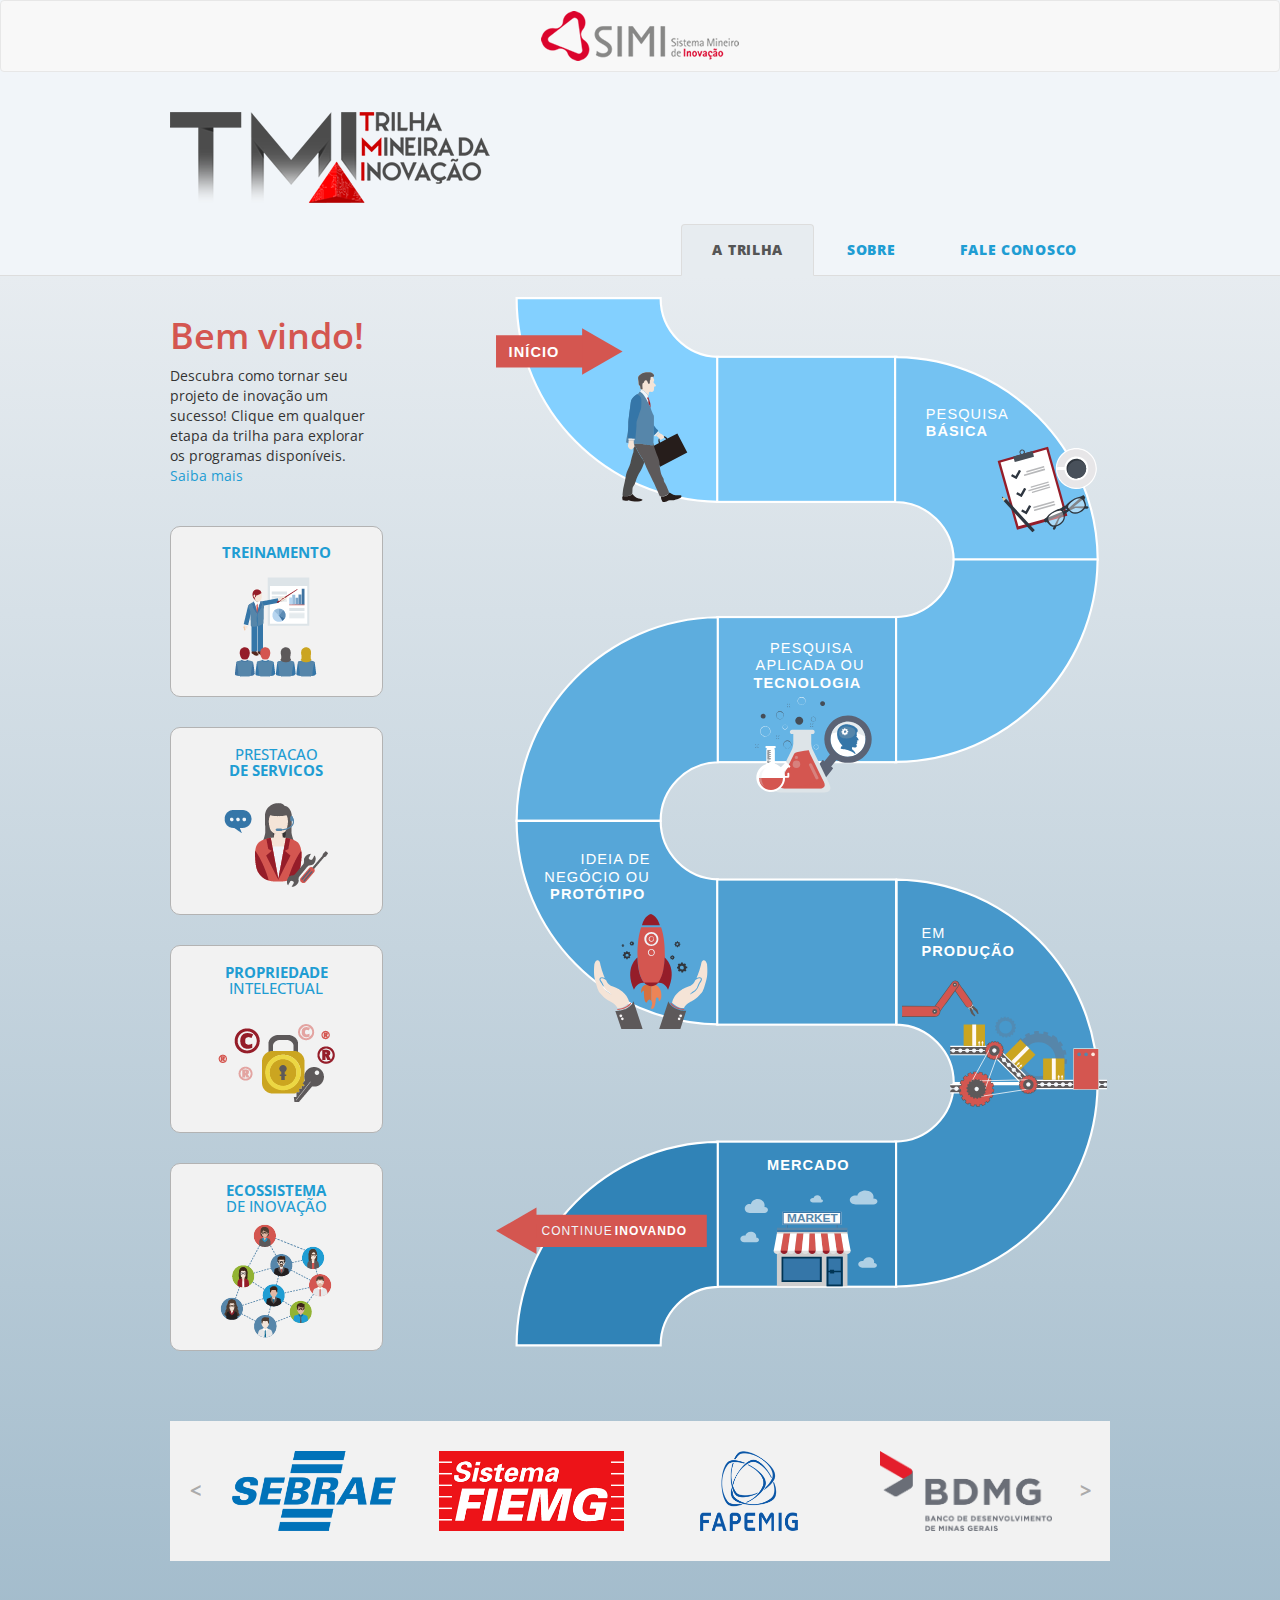
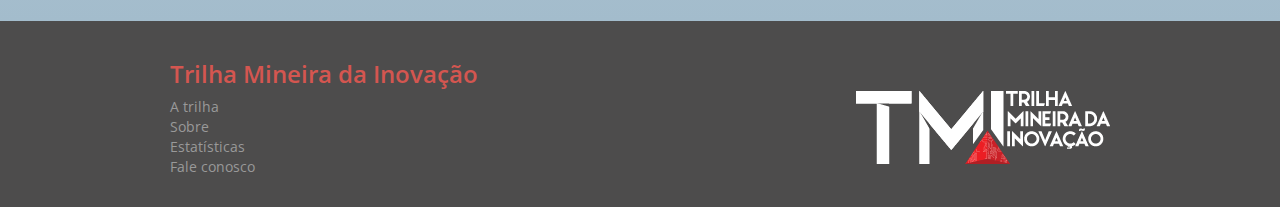
<file: index.html>
<!DOCTYPE html>
<html lang="en">
  <head>
    <meta charset="utf-8">
    <meta http-equiv="X-UA-Compatible" content="IE=edge">
    <meta name="viewport" content="width=device-width, initial-scale=1">
    <title>Trilha Mineira da Inovação</title>

    <link href="css/bootstrap.min.css" rel="stylesheet">
    <link href="css/styles.css" rel="stylesheet">
    <link href="https://fonts.googleapis.com/css?family=Open+Sans:300,300i,400,600,700" rel="stylesheet">

    <!--[if lt IE 9]>
      <script src="https://oss.maxcdn.com/html5shiv/3.7.3/html5shiv.min.js"></script>
      <script src="https://oss.maxcdn.com/respond/1.4.2/respond.min.js"></script>
    <![endif]-->

    <script type="text/javascript" src="http://platform-api.sharethis.com/js/sharethis.js#property=58e5070be8a8fc0011f81f45&product=inline-share-buttons"></script>
  </head>
  <body>
    <div class="navbar navbar-default">
      <div class="container">
        <a href="index.html"><img alt="Logo SIMI - Sistema Mineiro de Inovação" src="img/logo-simi.png"></a>
      </div>
    </div>
    <header>
      <div class="container">
        <div>
          <a href="index.html" class="header-logo"><img src="img/logo.png" alt=="Logo Trilha Mineira da Inovação"/></a>
          <div class="sharethis-inline-share-buttons"></div>
          <span class="clearfix"></span>
        </div>
        <nav class="pull-right">
          <ul class="nav nav-tabs">
            <li class="active"><a href="index.html">A Trilha</a></li>
            <li ><a href="sobre.html">Sobre</a></li>
            <li ><a href="fale-conosco.html">Fale conosco</a></li>
          </ul>
        </nav>
      </div>
    </header>
    <main>
      <div class="container">
        <div class="row">
          <div class="col-xs-3">
            <div class="track-intro">
              <h1>Bem vindo!</h1>
              <p>Descubra como tornar seu projeto de inovação um sucesso!  Clique em qualquer etapa da trilha para explorar os programas disponíveis. <a href="sobre.html">Saiba mais</a></p>
            </div>
            <ul class="track-cards">
              <li><a href="#modal-treinamento" data-toggle="modal" class="card">
                <h2 class="card-title"><strong>Treinamento</strong></h2>
                <img src="img/treinamento.png" alt="treinamento"/>
              </a></li>
              <li><a href="#modal-prestacao-de-servicos" data-toggle="modal" class="card">
                <h2 class="card-title">Prestacao<br><strong>de servicos</strong></h2>
                <img src="img/prestacao-de-servicos.png" alt="prestacao de servicos"/>
              </a></li>
              <li><a href="#modal-propriedade-intelectual" data-toggle="modal" class="card">
                <h2 class="card-title"><strong>Propriedade</strong><br>intelectual</h2>
                <img src="img/propriedade-intelectual.png" alt="propriedade intelectual"/>
              </a></li>
              <li><a href="#modal-ecossistema-de-inovacao" data-toggle="modal" class="card">
                <h2 class="card-title"><strong>Ecossistema</strong><br>de inovação</h2>
                <img src="img/ecossistema.png" alt="ecossistema de inovacao"/>
              </a></li>
            </ul>
          </div>
          <div class="col-xs-offset-1 col-xs-8">
            <div class="track-container">
              <div class="layer">
                <svg xmlns="http://www.w3.org/2000/svg" viewBox="0 0 572 976" class="svg-box">
                  <path d="M208.5 190.9V56.4c-29.4-0.8-53-24.8-53-54.4v0H21.9v0C21.9 105.6 105.2 189.6 208.5 190.9z" class="casa" style="fill:#83D0FF;stroke-width:2;" data-href="#first-step"/>
                  <rect x="208" y="56.4" width="165.9" height="134.6" class="casa" style="fill:#7BC9F8;" data-href="#first-step"/>
                  <path d="M427.3 244.5h133.6c0-0.3 0-0.7 0-1v0h0c-1.1-102.6-84-185.6-186.5-186.8l0-0.2h-1.4v134.6C402.6 191.1 426.8 214.9 427.3 244.5z" class="casa" style="fill:#74C2F2;" data-href="#second-step"/>
                  <path d="M372.9 297.8v134.6h1.4l0-0.2c102.6-1.3 185.4-84.2 186.5-186.8h0v0c0-0.3 0-0.7 0-1H427.3C426.8 274 402.6 297.8 372.9 297.8z" class="casa" style="fill:#6CBBEB;" data-href="#second-step"/>
                  <rect x="208" y="297.8" width="165.9" height="134.6" class="casa" style="fill:#65B4E5;" data-href="#third-step"/>
                  <path d="M208.5 432.5V298C105.3 299.3 22 383.3 21.9 486.7h0v0.1h133.6C155.5 457.3 179.1 433.3 208.5 432.5z" class="casa" style="fill:#5DADDE;" data-href="#third-step"/>
                  <path d="M21.9 486.9c0.1 103.5 83.4 187.5 186.6 188.7V541.1c-29.4-0.8-52.9-24.8-53-54.3L21.9 486.9 21.9 486.9 21.9 486.9z" class="casa" style="fill:#56A6D8;" data-href="#fourth-step"/>
                  <rect x="208" y="541.3" width="165.9" height="134.6" class="casa" style="fill:#4E9FD1;" data-href="#fourth-step"/>
                  <path d="M374.4 541.3v134.5c29.4 0.8 53 24.8 53 54.4v0h133.6v0C560.9 626.7 477.6 542.6 374.4 541.3z" class="casa" style="fill:#4798CB;" data-href="#fifth-step"/>
                  <path d="M372.9 784.4v134.6h1.4l0-0.2c102.6-1.3 185.4-84.2 186.5-186.8h0v0c0-0.3 0-0.7 0-1H427.3C426.8 760.6 402.6 784.4 372.9 784.4z" class="casa" style="fill:#3F91C4;" data-href="#fifth-step"/>  
                  <rect x="208" y="784.4" width="165.9" height="134.6" class="casa" style="fill:#388ABE;" data-href="#sixth-step"/>
                  <path d="M208.5 919.1V784.6C105.3 785.9 22 869.8 21.9 973.3h0v0.1h133.6C155.5 943.9 179.1 919.9 208.5 919.1z" class="casa" style="fill:#3083B7;" data-href="#seventh-step"/>
                </svg>
              </div>

              <div class="layer" style="pointer-events: none;">
                <img src="img/trilha-02.svg" alt="" class="svg-box" />
                <div class="seta"></div>
              </div>

              <div class="tooltips" style="pointer-events: none;">
                <div id="first-step-tip" class="tip">Investigação inicial e ideia em desenvolvimento. Pesquisa direcionada para o conhecimento ou a compreensão aprofundada de aspectos principais de fenômenos e fatos observáveis, sem vislumbrar aplicações específicas com respeito a processos ou produtos. (Marques, 2016).<span class="help-text"><strong>clique para ver mais</strong></span></div>
                <div id="second-step-tip" class="tip">Processo criativo de gerar ideias por pesquisadores e/ou empreendedores com potencial de inovação. Startups, inventores, empreendedorismo e outros. Pesquisa objetivando alcançar o conhecimento ou a compreensão necessária para determinar os meios pelos quais uma necessidade específica para ser satisfeita. Investigação suportada por um conceito tecnológico e/ou ideia de aplicação, com estudos experimentais.<span class="help-text"><strong>clique para ver mais</strong></span></div>
                <div id="third-step-tip" class="tip">Estágio em que os conhecimentos gerados pela pesquisa básica e/ou aplicada são utilizadas no aprimoramento ou desenvolvimento de novos produtos/processos. Validação dos componentes da tecnologia: Prova de conceito, protótipo, instalação–piloto, cabeça de série, lote pioneiro.<span class="help-text"><strong>clique para ver mais</strong></span></div>
                <div id="fourth-step-tip" class="tip">Investimento para implantação da capacidade produtiva.<span class="help-text"><strong>clique para ver mais</strong></span></div>
                <div id="fifth-step-tip" class="tip">A inovação foi finalizada e será comercializada no mercado, necessitando de suporte para a produção e comercialização pioneira. Aumento de escala / expansão da produção.<span class="help-text"><strong>clique para ver mais</strong></span></div>
                <div id="sixth-step-tip" class="tip">Atividades relacionadas à Gestão da Inovação e assuntos correlatos para empreendedores, empresas e instituições de ciência, tecnologia e inovação (ICTs).<span class="help-text"><strong>clique para ver mais</strong></span></div>
                <div id="seventh-step-tip" class="tip">Nunca pare de inovar!</div>
              </div>
            </div>
          </div>
        </div>

        <div id="instituicoes-carousel" class="carousel slide" data-ride="carousel">
          <div class="carousel-inner">
            <div class="item active">
              <div class="row">
                <a href="http://www.sebrae.com.br/" class="col-xs-3" target="blank">
                  <img src="img/logo-sebrae.png" alt="SEBRAE" />
                </a>
                <a href="http://www.fiemg.com.br/" class="col-xs-3" target="blank">
                  <img src="img/logo-fiemg.png" alt="FIEMG" />
                </a>
                <a href="http://www.fapemig.com.br/" class="col-xs-3" target="blank">
                  <img src="img/logo-fapemig.png" alt="FAPEMIG" />
                </a>
                <a href="http://www.bdmg.com.br/" class="col-xs-3" target="blank">
                  <img src="img/logo-bdmg.png" alt="BDMG" />
                </a>
              </div>
            </div>
            <div class="item">
              <div class="row">
                <a href="http://www.sedectes.com.br/" class="col-xs-3" target="blank">
                  <img src="img/logo-sedectes.png" alt="sedectes" />
                </a>
                <a href="http://www.codemig.com.br/" class="col-xs-3" target="blank">
                  <img src="img/logo-codemig.png" alt="codemig" />
                </a>
                <a href="http://www.indi.com.br/" class="col-xs-3" target="blank">
                  <img src="img/logo-indi.png" alt="indi" />
                </a>
                <a href="http://www.rmpi.com.br/" class="col-xs-3" target="blank">
                  <img src="img/logo-rmpi.png" alt="rmpi" />
                </a>
              </div>
            </div>
          </div>

          <a class="left carousel-control" href="#instituicoes-carousel" data-slide="prev">
            <
            <span class="sr-only">Previous</span>
          </a>
          <a class="right carousel-control" href="#instituicoes-carousel" data-slide="next">
            >
            <span class="sr-only">Next</span>
          </a>
        </div>
      </div>
    </main>

    <footer>
      <div class="container">
        <div class="row">
          <div class="col-xs-8">
            <h3>Trilha Mineira da Inovação</h3>
            <ul class="list-unstyled">
              <li><a href="index.html">A trilha</a></li>
              <li><a href="sobre.html">Sobre</a></li>
              
              <li><a href="estatisticas.html">Estatísticas</a></li>
              <li><a href="fale-conosco.html">Fale conosco</a></li>
            </ul>
          </div>
          <div class="col-xs-4"><img src="img/logo-inverse.png" alt="Logo Trilha Mineira da Inovação" class="img-responsive" /></div>
        </div>
      </div>
    </footer>


    <div id="first-step-modal" class="modal" tabindex="-1" role="dialog">
      <div class="modal-dialog modal-lg">
        <div class="modal-content">
          <div class="modal-header">
            <button type="button" class="close" data-dismiss="modal" aria-label="fechar"><span aria-hidden="true">&times;</span></button>
            <h4 class="modal-title">Pesquisa <strong>básica</strong></h4>
            <p>Lorem ipsum dolor sit amet, consectetur adipisicing elit, sed do eiusmod
            tempor incididunt ut labore et dolore magna aliqua. Ut enim ad minim veniam,
            quis nostrud exercitation ullamco laboris nisi ut aliquip ex ea commodo
            consequat. Duis aute irure dolor in reprehenderit in voluptate velit esse
            cillum dolore eu fugiat nulla pariatur. Excepteur sint occaecat cupidatat non
            proident, sunt in culpa qui officia deserunt mollit anim id est laborum.</p>
            <ul class="nav nav-tabs" role="tablist">
              <li class="active"><a href="#programas" aria-controls="programas" role="tab" data-toggle="tab">Programas</a></li>
              <li><a href="#instituicoes" aria-controls="instituicoes" role="tab" data-toggle="tab">Instituições</a></li>
            </ul>
          </div>
          <div class="modal-body">
            <div class="tab-content">
              <div role="tabpanel" class="tab-pane active" id="programas">
                <div class="flex-cards two">
                  <div class="card">
                    <div class="row">
                      <div class="col-xs-4">
                        <img src="img/logo-sebrae.png" alt="SEBRAE" class="img-responsive" />
                      </div>
                      <div class="col-xs-8">
                        <h5>Programa Inventiva</h5>
                        <p>Lorem ipsum dolor sit amet, consectetur adipisicing elit, sed do eiusmod tempor incididunt ut labore et dolore magna aliqua. Ut enim ad minim.</p>
                      </div>
                    </div>
                    <a href="#" target="blank" class="btn btn-default btn-block">Saiba mais</a>
                  </div>
                  <div class="card">
                    <div class="row">
                      <div class="col-xs-4">
                        <img src="img/logo-fapemig.png" alt="fapemig" class="img-responsive" />
                      </div>
                      <div class="col-xs-8">
                        <h5>Programa Inventiva</h5>
                        <p>Lorem ipsum dolor sit amet, consectetur adipisicing elit, sed do eiusmod tempor incididunt ut labore et dolore magna aliqua. Ut enim ad minim.</p>
                      </div>
                    </div>
                    <a href="#" target="blank" class="btn btn-default btn-block">Saiba mais</a>
                  </div>
                  <div class="card">
                    <div class="row">
                      <div class="col-xs-4">
                        <img src="img/logo-bdmg.png" alt="bdmg" class="img-responsive" />
                      </div>
                      <div class="col-xs-8">
                        <h5>Programa Inventiva</h5>
                        <p>Lorem ipsum dolor sit amet, consectetur adipisicing elit, sed do eiusmod tempor incididunt ut labore et dolore magna aliqua. Ut enim ad minim.</p>
                      </div>
                    </div>
                    <a href="#" target="blank" class="btn btn-default btn-block">Saiba mais</a>
                  </div>
                  <div class="card">
                    <div class="row">
                      <div class="col-xs-4">
                        <img src="img/logo-sebrae.png" alt="SEBRAE" class="img-responsive" />
                      </div>
                      <div class="col-xs-8">
                        <h5>Programa Inventiva</h5>
                        <p>Lorem ipsum dolor sit amet, consectetur adipisicing elit, sed do eiusmod tempor incididunt ut labore et dolore magna aliqua. Ut enim ad minim.</p>
                      </div>
                    </div>
                    <a href="#" target="blank" class="btn btn-default btn-block">Saiba mais</a>
                  </div>
                </div>
              </div>
              <div role="tabpanel" class="tab-pane" id="instituicoes">
                <div class="flex-cards four">
                  <a href="#" class="card"><img src="img/logo-sebrae.png" alt="SEBRAE" /></a>
                  <a href="#" class="card"><img src="img/logo-fiemg.png" alt="FIEMG" /></a>
                  <a href="#" class="card"><img src="img/logo-fapemig.png" alt="FAPEMIG" /></a>
                  <a href="#" class="card"><img src="img/logo-bdmg.png" alt="BDMG" /></a>
                  <a href="#" class="card"><img src="img/logo-sedectes.png" alt="sedectes" /></a>
                  <a href="#" class="card"><img src="img/logo-codemig.png" alt="codemig" /></a>
                  <a href="#" class="card"><img src="img/logo-indi.png" alt="indi" /></a>
                  <a href="#" class="card"><img src="img/logo-rmpi.png" alt="rmpi" /></a>
                </div>
              </div>
            </div>
          </div>
        </div><!-- /.modal-content -->
      </div><!-- /.modal-dialog -->
    </div><!-- /.modal -->

    <script src="https://ajax.googleapis.com/ajax/libs/jquery/1.12.4/jquery.min.js"></script>
    <script src="js/bootstrap.min.js"></script>
    <script src="js/scripts.js"></script>
  </body>
</html>
</file>
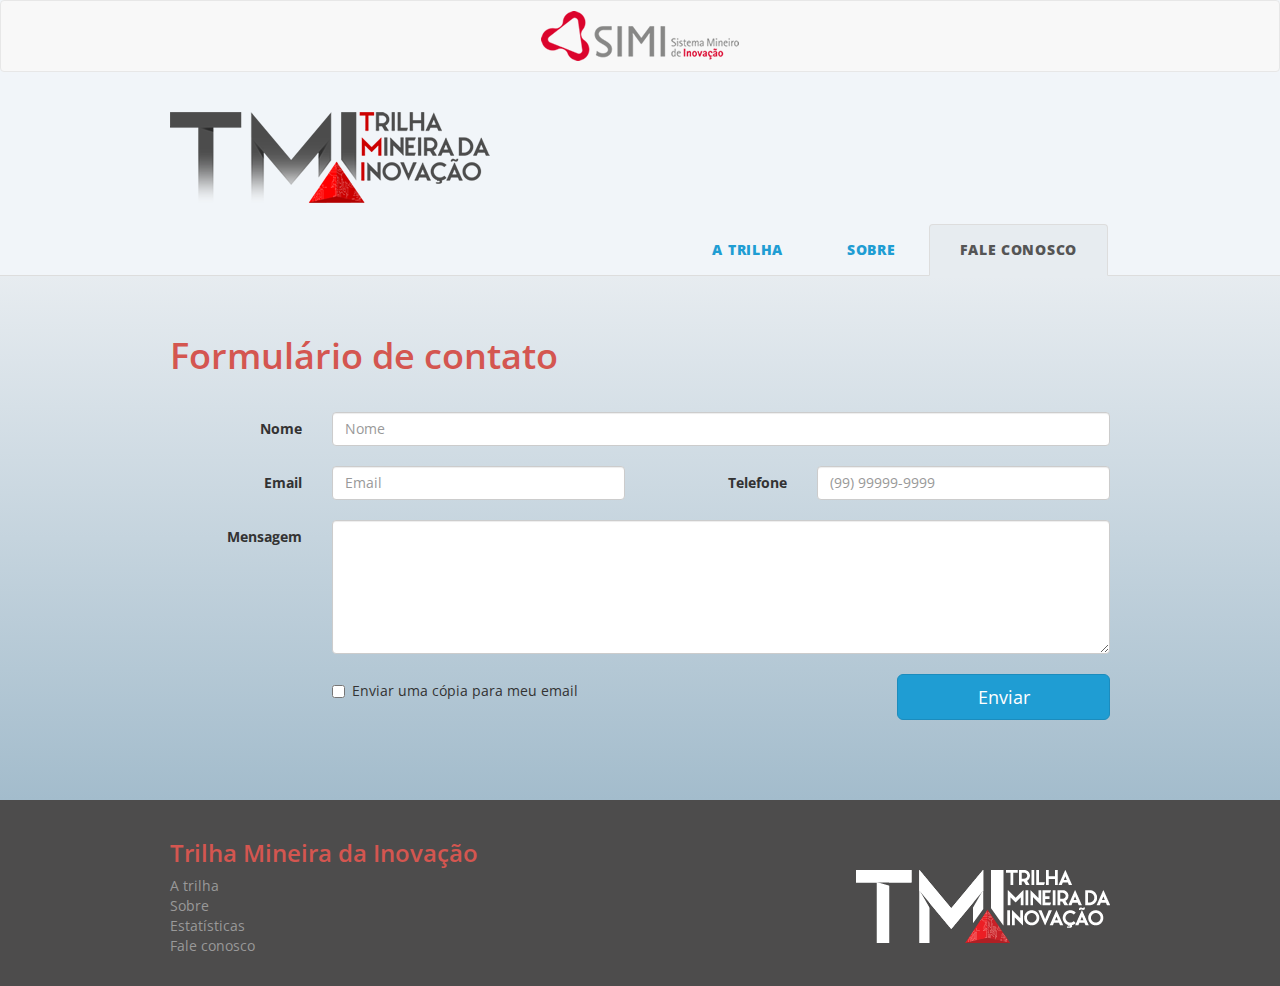
<file: fale-conosco.html>
<!DOCTYPE html>
<html lang="en">
  <head>
    <meta charset="utf-8">
    <meta http-equiv="X-UA-Compatible" content="IE=edge">
    <meta name="viewport" content="width=device-width, initial-scale=1">
    <title>Trilha Mineira da Inovação</title>

    <link href="css/bootstrap.min.css" rel="stylesheet">
    <link href="css/styles.css" rel="stylesheet">
    <link href="https://fonts.googleapis.com/css?family=Open+Sans:300,300i,400,600,700" rel="stylesheet">

    <!--[if lt IE 9]>
      <script src="https://oss.maxcdn.com/html5shiv/3.7.3/html5shiv.min.js"></script>
      <script src="https://oss.maxcdn.com/respond/1.4.2/respond.min.js"></script>
    <![endif]-->
  
    <script type="text/javascript" src="http://platform-api.sharethis.com/js/sharethis.js#property=58e5070be8a8fc0011f81f45&product=inline-share-buttons"></script>
  </head>
  <body>
    <div class="navbar navbar-default">
      <div class="container">
        <a href="index.html"><img alt="Logo SIMI - Sistema Mineiro de Inovação" src="img/logo-simi.png"></a>
      </div>
    </div>
    <header>
      <div class="container">
        <div>
          <a href="index.html" class="header-logo"><img src="img/logo.png" alt=="Logo Trilha Mineira da Inovação"/></a>
          <div class="sharethis-inline-share-buttons"></div>
          <span class="clearfix"></span>
        </div>
        <nav class="pull-right">
          <ul class="nav nav-tabs">
            <li><a href="index.html">A Trilha</a></li>
            <li><a href="sobre.html">Sobre</a></li>
            
            <li class="active"><a href="fale-conosco.html">Fale conosco</a></li>
          </ul>
        </nav>
      </div>
    </header>
    <main>
      <form class="form-horizontal contact-form">
        <div class="container">
          <h1>Formulário de contato</h1>
          <div class="form-group">
            <label class="col-xs-2 control-label">Nome</label>
            <div class="col-xs-10">
              <input type="email" class="form-control" placeholder="Nome">
            </div>
          </div>
          <div class="form-group">
            <label class="col-xs-2 control-label">Email</label>
            <div class="col-xs-4">
              <input type="email" class="form-control" placeholder="Email">
            </div>
            <label class="col-xs-2 control-label">Telefone</label>
            <div class="col-xs-4">
              <input type="email" class="form-control" placeholder="(99) 99999-9999">
            </div>
          </div>
            <div class="form-group">
              <label class="col-xs-2 control-label">Mensagem</label>
              <div class="col-xs-10">
                <textarea class="form-control" rows="6"></textarea>
              </div>
            </div>
            <div class="form-group">
              <div class="col-xs-offset-2 col-xs-7">
                <div class="checkbox">
                  <label>
                    <input type="checkbox"> Enviar uma cópia para meu email
                  </label>
                </div>
              </div>
              <div class="col-xs-3">
                <button type="submit" class="btn btn-primary btn-lg btn-block">Enviar</button>
              </div>
            </div>

        </div>
      </form>
    </main>

    <footer>
      <div class="container">
        <div class="row">
          <div class="col-xs-8">
            <h3>Trilha Mineira da Inovação</h3>
            <ul class="list-unstyled">
              <li><a href="index.html">A trilha</a></li>
              <li><a href="sobre.html">Sobre</a></li>
              
              <li><a href="estatisticas.html">Estatísticas</a></li>
              <li><a href="fale-conosco.html">Fale conosco</a></li>
            </ul>
          </div>
          <div class="col-xs-4"><img src="img/logo-inverse.png" alt="Logo Trilha Mineira da Inovação" class="img-responsive" /></div>
        </div>
      </div>
    </footer>

    <script src="https://ajax.googleapis.com/ajax/libs/jquery/1.12.4/jquery.min.js"></script>
    <script src="js/bootstrap.min.js"></script>
    <script src="js/scripts.js"></script>
  </body>
</html>
</file>
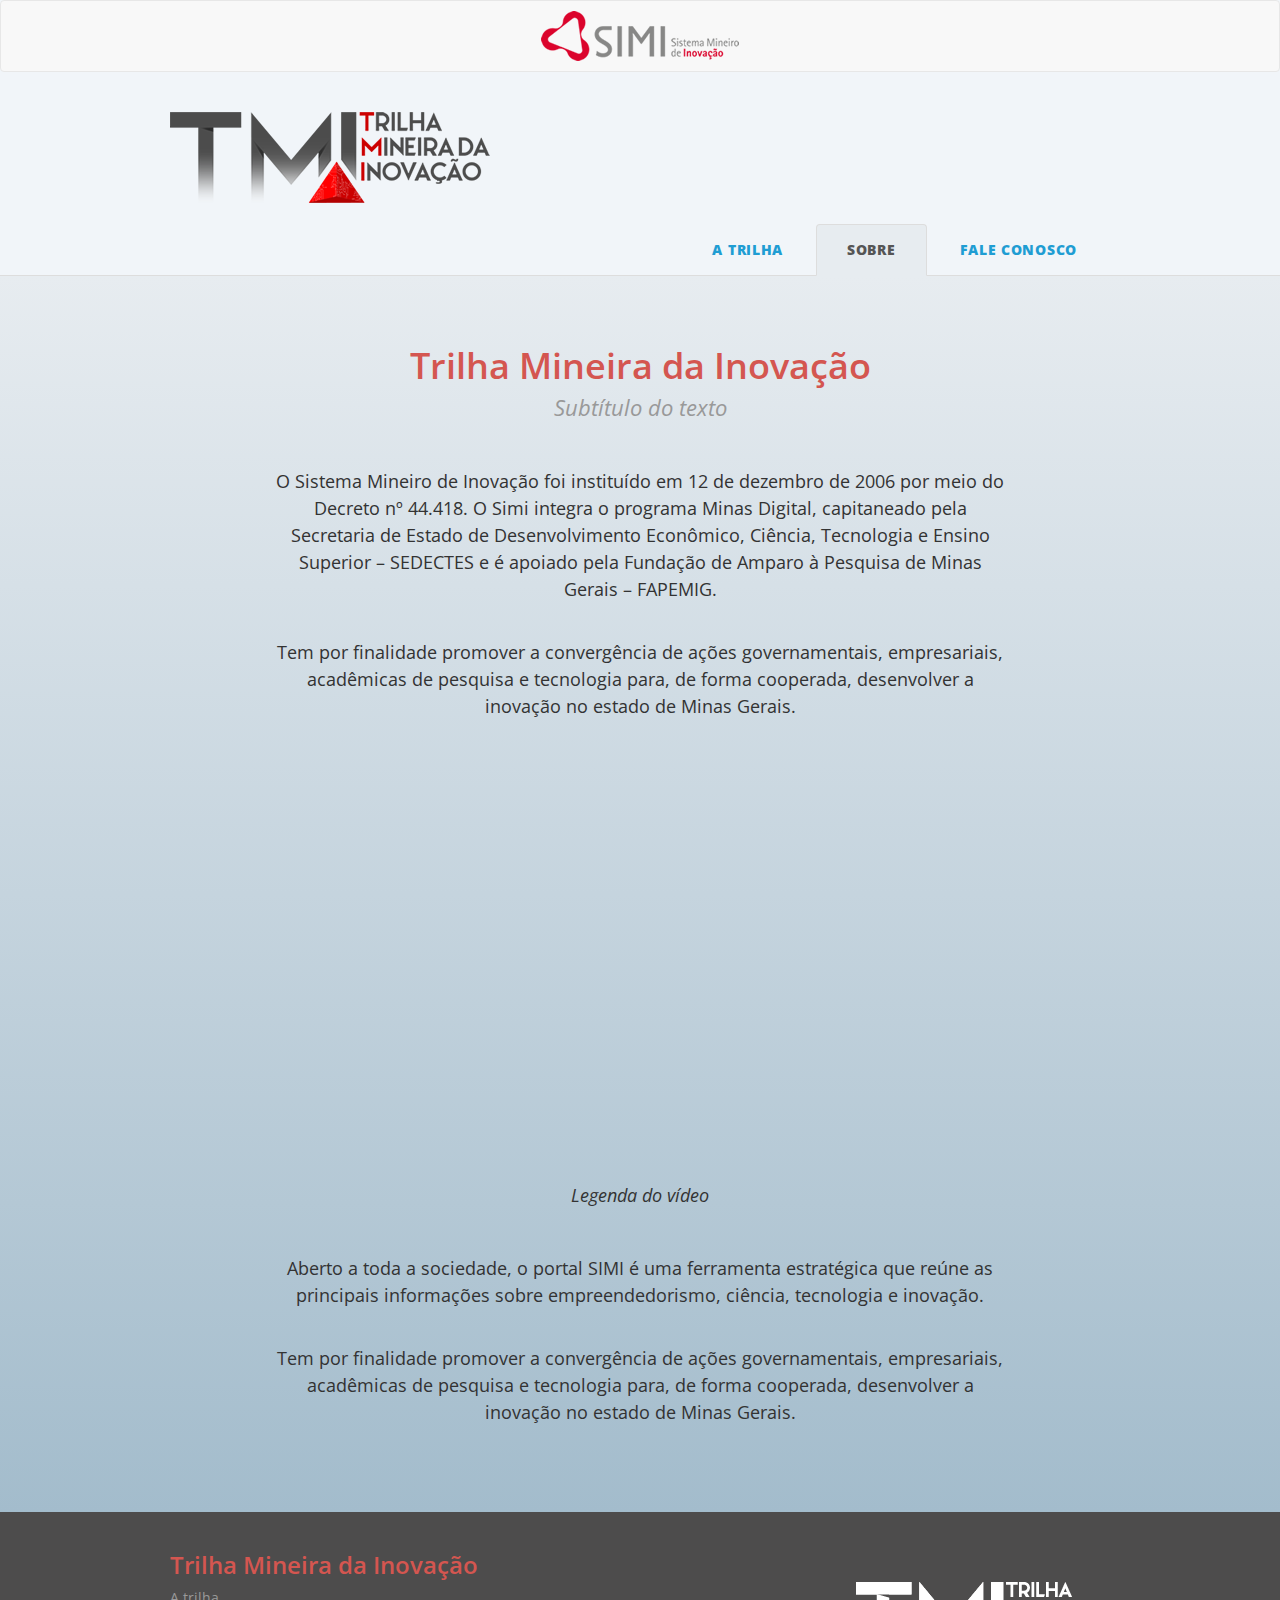
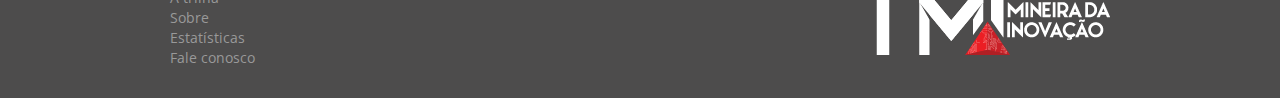
<file: sobre.html>
<!DOCTYPE html>
<html lang="en">
  <head>
    <meta charset="utf-8">
    <meta http-equiv="X-UA-Compatible" content="IE=edge">
    <meta name="viewport" content="width=device-width, initial-scale=1">
    <title>Trilha Mineira da Inovação</title>

    <link href="css/bootstrap.min.css" rel="stylesheet">
    <link href="css/styles.css" rel="stylesheet">
    <link href="https://fonts.googleapis.com/css?family=Open+Sans:300,300i,400,600,700" rel="stylesheet">

    <!--[if lt IE 9]>
      <script src="https://oss.maxcdn.com/html5shiv/3.7.3/html5shiv.min.js"></script>
      <script src="https://oss.maxcdn.com/respond/1.4.2/respond.min.js"></script>
    <![endif]-->
  
    <script type="text/javascript" src="http://platform-api.sharethis.com/js/sharethis.js#property=58e5070be8a8fc0011f81f45&product=inline-share-buttons"></script>
  </head>
  <body>
    <div class="navbar navbar-default">
      <div class="container">
        <a href="index.html"><img alt="Logo SIMI - Sistema Mineiro de Inovação" src="img/logo-simi.png"></a>
      </div>
    </div>
    <header>
      <div class="container">
        <div>
          <a href="index.html" class="header-logo"><img src="img/logo.png" alt=="Logo Trilha Mineira da Inovação"/></a>
          <div class="sharethis-inline-share-buttons"></div>
          <span class="clearfix"></span>
        </div>
        <nav class="pull-right">
          <ul class="nav nav-tabs">
            <li><a href="index.html">A Trilha</a></li>
            <li class="active"><a href="sobre.html">Sobre</a></li>
            <li ><a href="fale-conosco.html">Fale conosco</a></li>
          </ul>
        </nav>
      </div>
    </header>
    <main>
      <article>
        <div class="container">
          <h1>Trilha Mineira da Inovação</h1>
          <p class="subtitle">Subtítulo do texto</p>

          <p>O Sistema Mineiro de Inovação foi instituído em 12 de dezembro de 2006 por meio do Decreto nº 44.418. O Simi integra o programa Minas Digital, capitaneado pela Secretaria de Estado de Desenvolvimento Econômico, Ciência, Tecnologia e Ensino Superior – SEDECTES e é apoiado pela Fundação de Amparo à Pesquisa de Minas Gerais – FAPEMIG.</p>
          <p>Tem por finalidade promover a convergência de ações governamentais, empresariais, acadêmicas de pesquisa e tecnologia para, de forma cooperada, desenvolver a inovação no estado de Minas Gerais.</p>

          <div>
            <div class="embed-responsive embed-responsive-16by9">
              <iframe width="560" height="315" src="https://www.youtube.com/embed/tqEuo9lQr28" frameborder="0" allowfullscreen></iframe>
            </div>
            <p class="caption">Legenda do vídeo</p>
          </div>

          <p>Aberto a toda a sociedade, o portal SIMI é uma ferramenta estratégica que reúne as principais informações sobre empreendedorismo, ciência, tecnologia e inovação.</p>
          <p>Tem por finalidade promover a convergência de ações governamentais, empresariais, acadêmicas de pesquisa e tecnologia para, de forma cooperada, desenvolver a inovação no estado de Minas Gerais.</p>

        </div>
      </article>
    </main>

    <footer>
      <div class="container">
        <div class="row">
          <div class="col-xs-8">
            <h3>Trilha Mineira da Inovação</h3>
            <ul class="list-unstyled">
              <li><a href="index.html">A trilha</a></li>
              <li><a href="sobre.html">Sobre</a></li>
              
              <li><a href="estatisticas.html">Estatísticas</a></li>
              <li><a href="fale-conosco.html">Fale conosco</a></li>
            </ul>
          </div>
          <div class="col-xs-4"><img src="img/logo-inverse.png" alt="Logo Trilha Mineira da Inovação" class="img-responsive" /></div>
        </div>
      </div>
    </footer>

    <script src="https://ajax.googleapis.com/ajax/libs/jquery/1.12.4/jquery.min.js"></script>
    <script src="js/bootstrap.min.js"></script>
    <script src="js/scripts.js"></script>
  </body>
</html>
</file>
<file: css/styles.css>
body {
	min-width: 1024px;
	background: #F1F5F9
}
.container {
	width: 970px;
}

h1, footer h3 {
	color: #D45650;
	font-weight: 600;
}

.navbar {
	margin: 0;
	text-align: center;
	padding: 10px 0;
}

header {
	background: #F1F5F9;
	border-bottom: 1px solid #dddddd;
}
header .header-logo {
	float: left;
	padding: 40px 0 20px;
}
header .header-logo + div{
	display: inline-block !important;
	float: right !important;
	z-index: 3 !important;
	padding-top: 30px !important;
}
header .nav-tabs {
	position: relative;
	bottom: -1px;
}
header .nav-tabs>li>a {
	padding: 15px 30px;
	text-transform: uppercase;
	font-weight: 800;
	letter-spacing: .05em;
}
.nav-tabs>li.active>a, .nav-tabs>li.active>a:hover, .nav-tabs>li.active>a:focus{
	background: #E7ECF0;
}

main {
	background: #e7ecf0;
	background: -moz-linear-gradient(top, #e7ecf0 0%, #a3bccc 100%);
	background: -webkit-linear-gradient(top, #e7ecf0 0%,#a3bccc 100%);
	background: linear-gradient(to bottom, #e7ecf0 0%,#a3bccc 100%);
	filter: progid:DXImageTransform.Microsoft.gradient( startColorstr='#e7ecf0', endColorstr='#a3bccc',GradientType=0 );
	padding: 20px 0;
}
.card {
	background: #F2F2F2;
	border: 1px solid #B3B3B3;
	border-radius: 10px;
	padding: 10px;
	transition: background .2s ease-in;
}
.track-cards {
	list-style: none;
	padding: 0;
	margin-top: 40px;
}
.track-cards .card {
	text-align: center;
	margin: 30px 0;
	display: block;
}
a.card:hover {
	text-decoration: none;
	background: #E2E2E2;
}
.card-title {
	text-transform: uppercase;
	font-size: 15px;
	margin: .5em auto;
}
.flex-cards {
	display: flex;
	flex-wrap: wrap;
}
.flex-cards.two .card {
	width: 48%;
	margin: 1%;
}
.flex-cards.two .card p {
	font-size: 13px;
	margin-bottom: 15px;
}

.flex-cards.four .card {
	width: 23%;
	margin: 1%;
	align-items: center;
	justify-content: center;
	display: flex;
}
.flex-cards .card {
	padding: 20px;
}
.flex-cards .card img{
	width: 100%;
}
.card h5 {
	color: #D45650;
	font-size: 16px;
	font-weight: 600;
	margin-top: 0;
}
.flex-cards .card .btn-default {
	color: #1F9DD3;
}
.carousel {
	background: #F2F2F2;
	margin: 40px auto;
	padding: 0 50px;
}
.carousel .carousel-inner a {
	text-align: center;
	display: block;
	padding: 30px 10px;
	position: relative;
}
.carousel .carousel-inner a img {
	max-height: 80px;
	max-width: 100%;
}
.carousel .carousel-control {
	background: transparent;
	color: #666666;
	text-shadow: none;
	width: 50px;
	display: flex;
	align-items: center;
	justify-content: center;
	font-weight: bold
}

/*main-content*/
.track-container {
	position: relative;
	height: 1052px
}
.layer {
	position: absolute;
	top: 0;
	right: 0;
	min-width: 100%;
	text-align: center;
	padding-bottom: 20px
}
.svg-box {
	max-height:100%;
	margin: 0 auto;
}
.casa {
	stroke-width:2;
	stroke:#FFFFFF;
	transition: opacity .2s ease-in;
}
.casa:hover {
	stroke-width:2;
	stroke:#3576a8;
	cursor: pointer;
}
.casa.oculta{
	opacity: .3;
}

.tip {
	position: absolute;
	background: #3576a8;
	text-align: center;
	border-radius: 20px;
	padding: 20px;
	color: #FFFFFF;
	color: rgba(255,255,255,.75);
	width: 320px;
	margin: 0;
	display: none;
	transform: translate(-50%, 0); 
	-webkit-transform: translate(-50%, 0); 
	font-size: 13px;
	box-shadow: 0 2px 4px rgba(0,0,0,.3)
}
.tip:after {
	content: "";
	position: absolute;
	bottom: -22px;
	left: calc(50% - 25px);
  border-top: 25px solid #3576a8;
  border-right: 25px solid transparent;
  border-left: 25px solid transparent;
  width: 0;
  height: 0;
}
.tip .help-text {
	display: block;
	border-top: 1px solid white;
	margin: 20px 0 -15px;
}
.tip .help-text strong {
	background: #3576a8;
	display: inline-block;
	padding: 2px 10px;
	position: relative;
	top: -12px;
	color: #FFFFFF
}

.tooltips .tip:first-child {
	left: 100px;
	top: -200px;
}
.tooltips .tip:nth-child(2) {
	left: 480px;
	top: -200px;
}
.tooltips .tip:nth-child(3) {
	left: 50%;
	top: 100px;
}
.tooltips .tip:nth-child(4) {
	left: 100px;
	top: 420px;
}
.tooltips .tip:nth-child(5) {
	left: 480px;
	top: 430px;
}
.tooltips .tip:nth-child(6) {
	left: 50%;
	bottom: 240px;
}
.tooltips .tip:nth-child(7) {
	left: 100px;
	bottom: 240px;
}

.seta {
	position: absolute;
	width: 10px;
	display: none;
	height: 0%;
	left: -20px;
	bottom: 135px;
	height: calc(100% - 195px);
	opacity: .3;
  background: linear-gradient(90deg, #cba520 50%, transparent 50%), linear-gradient(90deg, #cba520 50%, transparent 50%), linear-gradient(0deg, #cba520 50%, transparent 50%), linear-gradient(0deg, #cba520 50%, transparent 50%);
  background-repeat: repeat-x, repeat-x, repeat-y, repeat-y;
  background-size: 30px 10px, 30px 10px, 10px 30px, 10px 30px;
  /*background-position: 0px 0px, 200px 100px, 0px 100px, 200px 0px;*/
  /*animation: border-dance 4s linear;*/
  animation: border-dance 3s ease-out;
}
.seta:after {
	content: "";
	position: absolute;
	top: -10px;
	left: -14px;
  border-bottom: 30px solid #cba520;
  border-right: 20px solid transparent;
  border-left: 20px solid transparent;
  width: 0;
  height: 0;
}
@keyframes border-dance {
  0% {
    /*background-position: 0px 0px, 300px 0, 0px 150px, 216px 0px;*/
    height: 0%;
  }
  100% {
    /*background-position: 300px 0px, 0px 0, 0px 0px, 216px 150px;*/
		height: calc(100% - 195px);
  }
}


.modal {
  background-color: rgb(0,0,0);
  background-color: rgba(0,0,0,0.75);
}
.modal-content {
	border-radius: 22px;
}
.modal-header {
	background: #3576A8;
	color: #FFFFFF;
	border-radius: 20px 20px 0 0;
	padding: 30px 40px 0;
}
.modal-header p {
	color: rgba(255,255,255,.5);
}
.modal-header .close {
	color: #FFFFFF;
	font-size: 30px;
}
.modal-title {
	text-transform: uppercase;
	font-weight: 100;
	font-size: 28px;
	margin-bottom: 10px;
}
.modal-header .nav-tabs {
	border-bottom: none;
	margin: 20px auto 0
}
.modal-header .nav-tabs>li>a {
	text-transform: uppercase;
	color: #FFFFFF;
	color: rgba(255,255,255,.5);
	padding: 15px 30px;
}
.modal-header .nav-tabs>li>a, .modal-header .nav-tabs>li>a:hover, .modal-header .nav-tabs>li>a:visited, .modal-header .nav-tabs>li>a:link, .modal-header .nav-tabs>li>a:active {
	border: none;
	border-bottom: 4px solid transparent;
}
.modal-header .nav-tabs>li>a:hover {
	background: transparent;
	color: #FFFFFF;
	cursor: pointer;
}
.modal-header .nav-tabs>li.active>a {
	border-bottom: 4px solid #FFFFFF;
	background: transparent;
	color: #FFFFFF;
	font-weight: 700;
}
.modal-body {
	background: #E6E6E6;
	border-radius: 0 0 20px 20px;
	padding: 20px 30px;
	overflow: auto;
	max-height: 55vh;
}

article {
	text-align: center;
}
article p {
	font-size: 18px;
	line-height: 1.5em;
	margin-bottom: 2em;
}
article .subtitle {
	font-style: italic;
	font-size: 22px;
	color: #999
}
article h1 {
	margin-bottom: 5px;
}
main article .container {
	width: 740px;
	min-width: 740px;
	padding: 30px 0;
}
article .caption {
	font-style: italic;
	font-size: 18px;
	padding: 10px 0;
}


.contact-form {
	padding: 40px 0;
}
.contact-form h1 {
	margin: 0 auto 1em;
}
.contact-form .form-group {
	margin-bottom: 20px
}
.contact-form textarea {
	resize: vertical;
	min-height: 34px;
	max-height: 300px
}


footer {
	background: #4D4C4C;
	padding: 20px 0;
}
footer .img-responsive {
	padding: 50px 0 0;
	float: right;
}
footer a {
	color: #999999;
}
footer a:hover {
	color: #FFFFFF;
	text-decoration: none;
}
</file>
